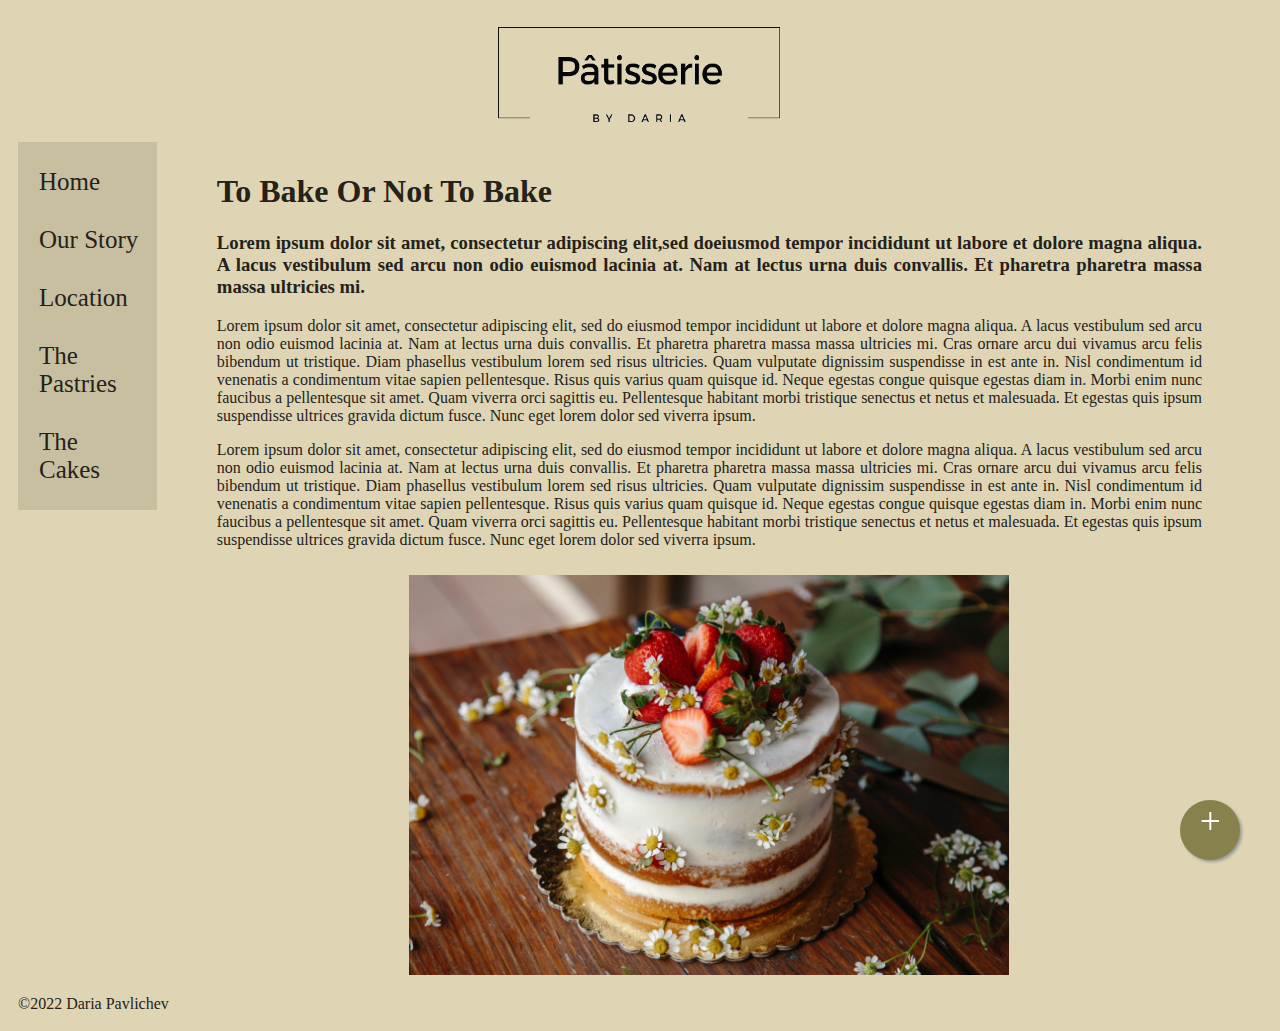
<file: index.html>
<!DOCTYPE html>
<html>
  <head>
    <title>Daria's Bakary</title>
    <link rel="stylesheet" href="style.css" />
    <meta name="description" content="This is the home page of a Patisserie website called Patisserie by Daria.">
    <meta name="keywords" content="patisserie, bakary, Daria, cakes">
  </head>
  <body>
    <div class="mainContent">
      <div class="theHeader">
        <a href="index.html"
          ><img
            src="Daria's Patisserie.png"
            alt="patisserie by Daria logo"
            width="300"
            height="110"
        /></a>
      </div>

      <div class="mainMenu">
        <div class="menu">
          <a href="index.html">Home</a><br />
          <a href="page1.html">Our Story</a><br />
          <a href="page2.html">Location</a><br />
          <a href="page3.html">The Pastries</a><br />
          <a href="page4.html">The Cakes</a>
        </div>
        <div class="main">
            <div class="indexText">
          <h1>To Bake Or Not To Bake</h1>
          <p>
            <h3>
                Lorem ipsum dolor sit amet, consectetur adipiscing elit,sed doeiusmod tempor incididunt ut labore et dolore magna aliqua. A lacus vestibulum sed arcu non odio euismod lacinia at. Nam at lectus urna duis convallis. Et pharetra pharetra massa massa ultricies mi. 
            </h3> 
          </p>
          <p>
            Lorem ipsum dolor sit amet, consectetur adipiscing elit, sed do
            eiusmod tempor incididunt ut labore et dolore magna aliqua. A lacus
            vestibulum sed arcu non odio euismod lacinia at. Nam at lectus urna
            duis convallis. Et pharetra pharetra massa massa ultricies mi. Cras
            ornare arcu dui vivamus arcu felis bibendum ut tristique. Diam
            phasellus vestibulum lorem sed risus ultricies. Quam vulputate
            dignissim suspendisse in est ante in. Nisl condimentum id venenatis
            a condimentum vitae sapien pellentesque. Risus quis varius quam
            quisque id. Neque egestas congue quisque egestas diam in. Morbi enim
            nunc faucibus a pellentesque sit amet. Quam viverra orci sagittis
            eu. Pellentesque habitant morbi tristique senectus et netus et
            malesuada. Et egestas quis ipsum suspendisse ultrices gravida dictum
            fusce. Nunc eget lorem dolor sed viverra ipsum.
          </p>
          <p>
            Lorem ipsum dolor sit amet, consectetur adipiscing elit, sed do
            eiusmod tempor incididunt ut labore et dolore magna aliqua. A lacus
            vestibulum sed arcu non odio euismod lacinia at. Nam at lectus urna
            duis convallis. Et pharetra pharetra massa massa ultricies mi. Cras
            ornare arcu dui vivamus arcu felis bibendum ut tristique. Diam
            phasellus vestibulum lorem sed risus ultricies. Quam vulputate
            dignissim suspendisse in est ante in. Nisl condimentum id venenatis
            a condimentum vitae sapien pellentesque. Risus quis varius quam
            quisque id. Neque egestas congue quisque egestas diam in. Morbi enim
            nunc faucibus a pellentesque sit amet. Quam viverra orci sagittis
            eu. Pellentesque habitant morbi tristique senectus et netus et
            malesuada. Et egestas quis ipsum suspendisse ultrices gravida dictum
            fusce. Nunc eget lorem dolor sed viverra ipsum.
          </p>
        </div>
 <div class="indexPic">
              <img
                src="jasmine-bartel-8LtrMQfeDkQ-unsplash.jpg"
                alt="strawberry and cream cake"
                width="600"
                height="400"
              />
            </div>
        </div>
      </div>

      


        
           
            

      <a href="page5.html" class="float">
        <i class="fa fa-plus my-float">+</i>
      </a>

      <div class="theFooter">©2022 Daria Pavlichev</div>
    </div>
  </body>
</html>
</file>
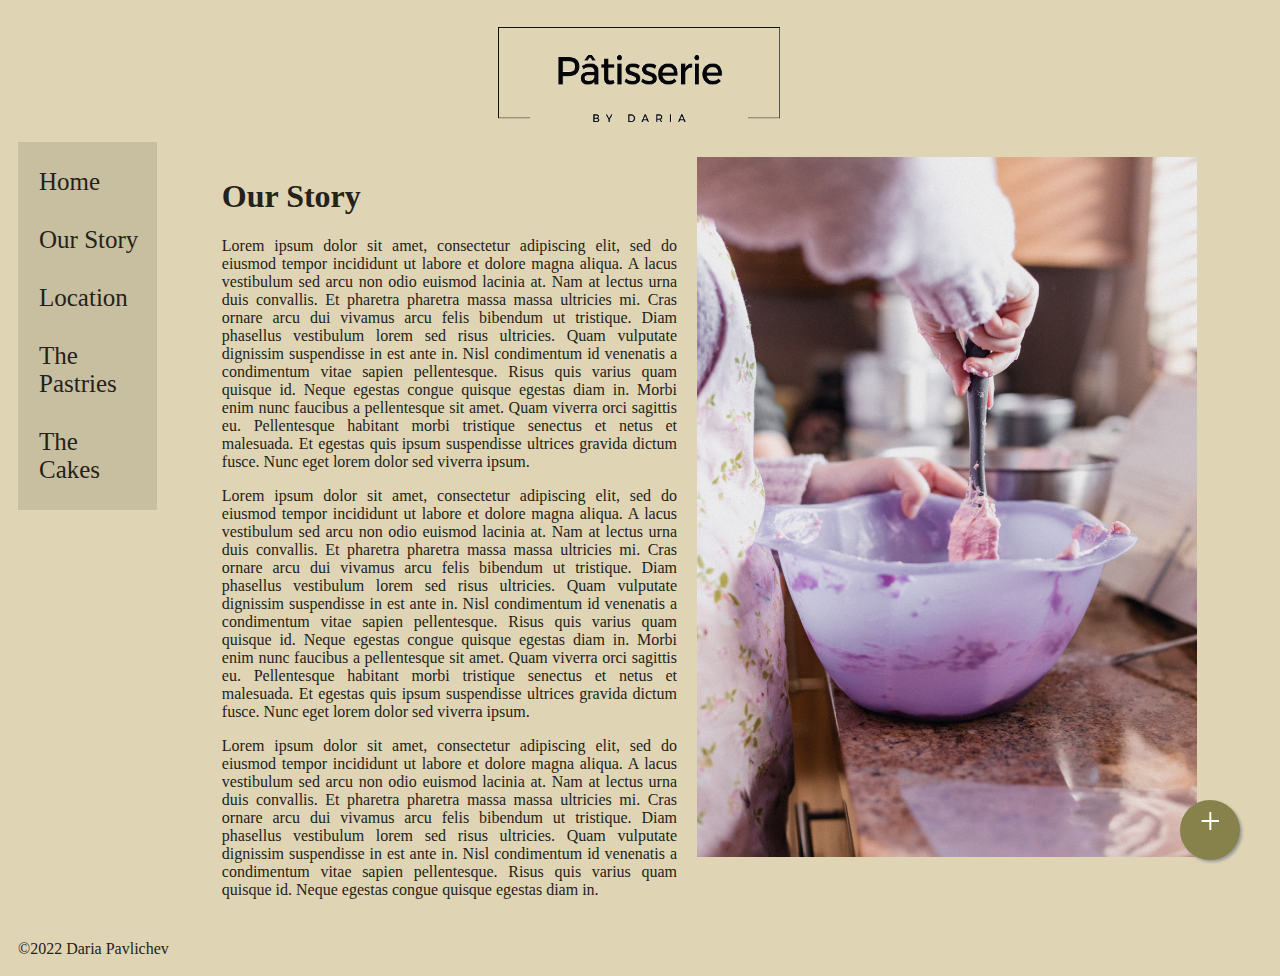
<file: page1.html>
<!DOCTYPE html>
<html>
  <head>
    <title>Our Story</title>
    <link rel="stylesheet" href="style.css" />
    <meta
      name="description"
      content="This is a page of a Patisserie website called Patisserie by Daria wich presents the story of the business."
    />
    <meta
      name="keywords"
      content="story, start, patisserie, bakary, Daria, cakes"
    />
  </head>
  <body>
    <div class="mainContent">
      <div class="theHeader">
        <a href="index.html"
          ><img
            src="Daria's Patisserie.png"
            alt="patisserie by Daria logo"
            width="300"
            height="110"
        /></a>
      </div>

      <div class="mainMenu">
        <div class="menu">
          <a href="index.html">Home</a><br />
          <a href="page1.html">Our Story</a> <br />
          <a href="page2.html">Location</a><br />
          <a href="page3.html">The Pastries</a><br />
          <a href="page4.html">The Cakes</a>
        </div>
        <div class="mainStory">
          <div class="text">
            <h1>Our Story</h1>
            <p>
              Lorem ipsum dolor sit amet, consectetur adipiscing elit, sed do
              eiusmod tempor incididunt ut labore et dolore magna aliqua. A
              lacus vestibulum sed arcu non odio euismod lacinia at. Nam at
              lectus urna duis convallis. Et pharetra pharetra massa massa
              ultricies mi. Cras ornare arcu dui vivamus arcu felis bibendum ut
              tristique. Diam phasellus vestibulum lorem sed risus ultricies.
              Quam vulputate dignissim suspendisse in est ante in. Nisl
              condimentum id venenatis a condimentum vitae sapien pellentesque.
              Risus quis varius quam quisque id. Neque egestas congue quisque
              egestas diam in. Morbi enim nunc faucibus a pellentesque sit amet.
              Quam viverra orci sagittis eu. Pellentesque habitant morbi
              tristique senectus et netus et malesuada. Et egestas quis ipsum
              suspendisse ultrices gravida dictum fusce. Nunc eget lorem dolor
              sed viverra ipsum.
            </p>
            <p>
              Lorem ipsum dolor sit amet, consectetur adipiscing elit, sed do
              eiusmod tempor incididunt ut labore et dolore magna aliqua. A
              lacus vestibulum sed arcu non odio euismod lacinia at. Nam at
              lectus urna duis convallis. Et pharetra pharetra massa massa
              ultricies mi. Cras ornare arcu dui vivamus arcu felis bibendum ut
              tristique. Diam phasellus vestibulum lorem sed risus ultricies.
              Quam vulputate dignissim suspendisse in est ante in. Nisl
              condimentum id venenatis a condimentum vitae sapien pellentesque.
              Risus quis varius quam quisque id. Neque egestas congue quisque
              egestas diam in. Morbi enim nunc faucibus a pellentesque sit amet.
              Quam viverra orci sagittis eu. Pellentesque habitant morbi
              tristique senectus et netus et malesuada. Et egestas quis ipsum
              suspendisse ultrices gravida dictum fusce. Nunc eget lorem dolor
              sed viverra ipsum.
            </p>
            <p>
              Lorem ipsum dolor sit amet, consectetur adipiscing elit, sed do
              eiusmod tempor incididunt ut labore et dolore magna aliqua. A
              lacus vestibulum sed arcu non odio euismod lacinia at. Nam at
              lectus urna duis convallis. Et pharetra pharetra massa massa
              ultricies mi. Cras ornare arcu dui vivamus arcu felis bibendum ut
              tristique. Diam phasellus vestibulum lorem sed risus ultricies.
              Quam vulputate dignissim suspendisse in est ante in. Nisl
              condimentum id venenatis a condimentum vitae sapien pellentesque.
              Risus quis varius quam quisque id. Neque egestas congue quisque
              egestas diam in.
            </p>
          </div>
          <div class="pic">
            <img
              src="sincerely-media-AgkDqFF2smM-unsplash.jpg"
              alt="girl mixing cake batter"
              width="500"
              height="700"
            />
          </div>
        </div>
      </div>

      <a href="page5.html" class="float">
        <i class="fa fa-plus my-float">+</i>
      </a>

      <div class="theFooter">©2022 Daria Pavlichev</div>
    </div>
  </body>
</html>
</file>
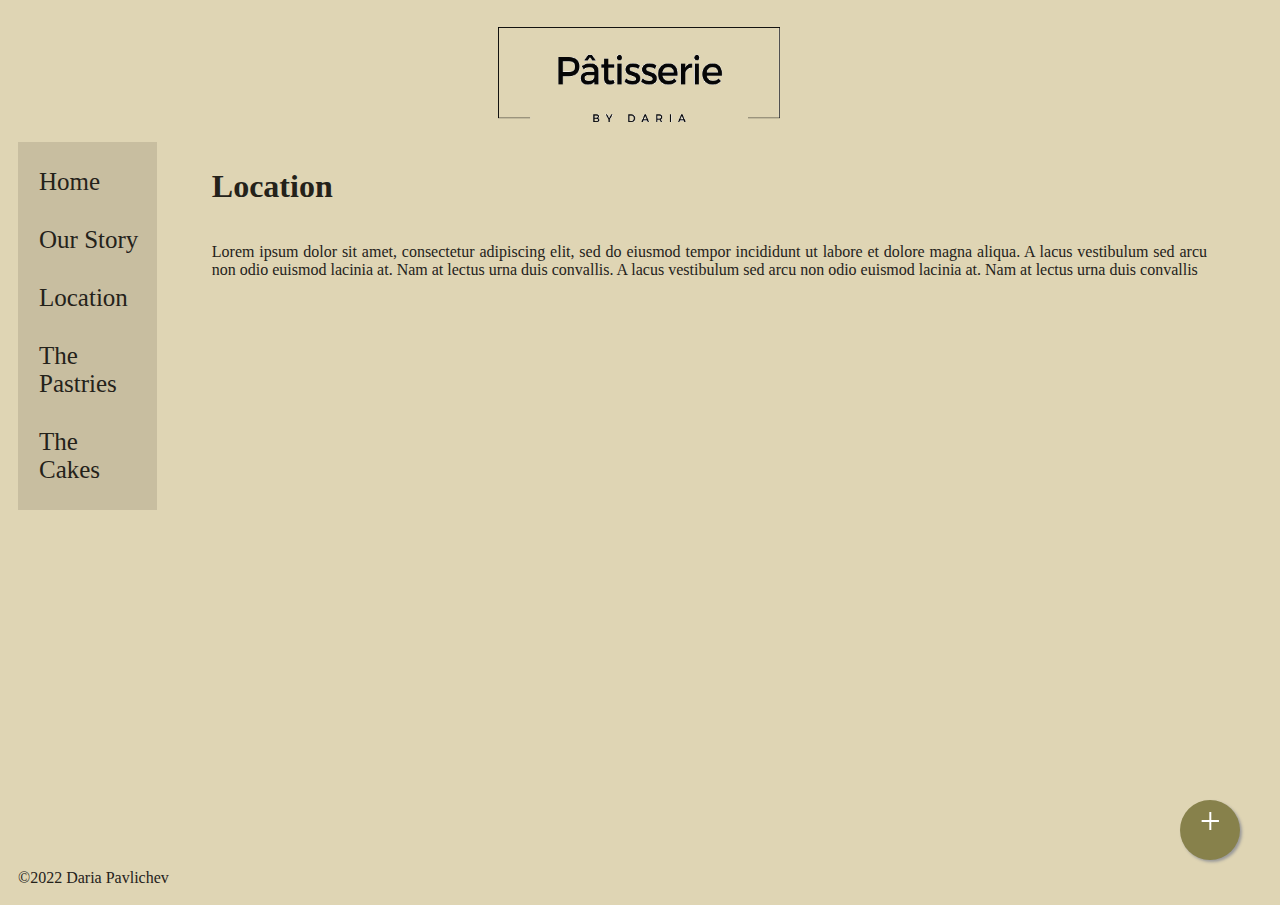
<file: page2.html>
<!DOCTYPE html>
<html>
  <head>
    <title>Location</title>
    <link rel="stylesheet" href="style.css" />
    <meta
      name="description"
      content="This is a page of a Patisserie website called Patisserie by Daria wich presents the location of the business."
    />
    <meta
      name="keywords"
      content="location, Haifa, HaNamal, patisserie, bakary, Daria, cakes"
    />
  </head>
  <body>
    <div class="mainContent">
      <div class="theHeader">
        <a href="index.html"
          ><img
            src="Daria's Patisserie.png"
            alt="patisserie by Daria logo"
            width="300"
            height="110"
        /></a>
      </div>

      <div class="mainMenu">
        <div class="menu">
          <a href="index.html">Home</a><br />
          <a href="page1.html">Our Story</a><br />
          <a href="page2.html">Location</a><br />
          <a href="page3.html">The Pastries</a><br />
          <a href="page4.html">The Cakes</a>
        </div>
        <div class="mainLocation">
          <h1>Location</h1>
          <p>
            Lorem ipsum dolor sit amet, consectetur adipiscing elit, sed do
            eiusmod tempor incididunt ut labore et dolore magna aliqua. A lacus
            vestibulum sed arcu non odio euismod lacinia at. Nam at lectus urna
            duis convallis. A lacus vestibulum sed arcu non odio euismod lacinia
            at. Nam at lectus urna duis convallis
          </p>
          <div class="mapouter">
            <div class="gmap_canvas">
              <iframe
                width="800"
                height="489"
                id="gmap_canvas"
                src="https://maps.google.com/maps?q=Ha-Namal%20St%206,%20Haifa&t=&z=13&ie=UTF8&iwloc=&output=embed"
                frameborder="0"
                scrolling="no"
                marginheight="0"
                marginwidth="0"
              ></iframe
              ><a href="https://2piratebay.org"></a><br /><style>
                .mapouter {
                  position: relative;
                  text-align: right;
                  height: 489px;
                  width: 800px;
                }</style
              ><a href="https://www.embedgooglemap.net"></a
              ><style>
                .gmap_canvas {
                  overflow: hidden;
                  background: none !important;
                  height: 489px;
                  width: 800px;
                }
              </style>
            </div>
          </div>
        </div>
      </div>

      <a href="page5.html" class="float">
        <i class="fa fa-plus my-float">+</i>
      </a>

      <div class="theFooter">©2022 Daria Pavlichev</div>
    </div>
  </body>
</html>
</file>
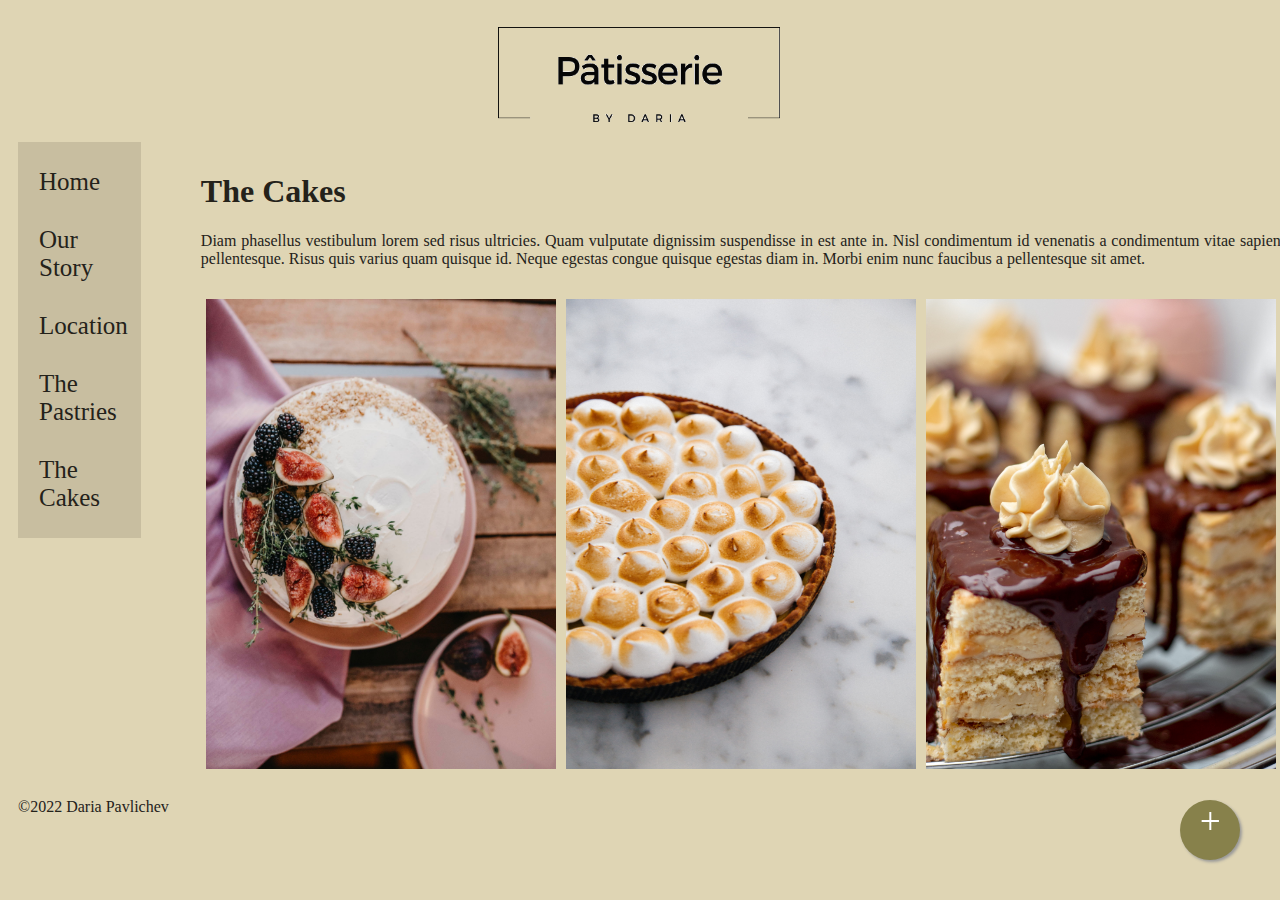
<file: page4.html>
<!DOCTYPE html>
<html>
  <head>
    <title>The Cakes</title>
    <link rel="stylesheet" href="style.css" />
    <meta
      name="description"
      content="This is a page of a Patisserie website called Patisserie by Daria wich presents the cakes that the business sells."
    />
    <meta name="keywords" content="patisserie, bakary, Daria, cakes" />
  </head>

  <body>
    <div class="mainContent">
      <div class="theHeader">
        <a href="index.html"
          ><img
            src="Daria's Patisserie.png"
            alt="patisserie by Daria logo"
            width="300"
            height="110"
        /></a>
      </div>

      <div class="mainMenu">
        <div class="menu">
          <a href="index.html">Home</a><br />
          <a href="page1.html">Our Story</a><br />
          <a href="page2.html">Location</a><br />
          <a href="page3.html">The Pastries</a><br />
          <a href="page4.html">The Cakes</a>
        </div>
        <div class="mainCakes">
          <div class="text2">
            <h1>The Cakes</h1>
            <p>
              Diam phasellus vestibulum lorem sed risus ultricies. Quam
              vulputate dignissim suspendisse in est ante in. Nisl condimentum
              id venenatis a condimentum vitae sapien pellentesque. Risus quis
              varius quam quisque id. Neque egestas congue quisque egestas diam
              in. Morbi enim nunc faucibus a pellentesque sit amet.
            </p>
          </div>
          <div class="container3">
            <div class="box7">
              <img
                src="patryk-sikora-x920-HZaelg-unsplash.jpg"
                alt="fruit Cake"
                width="350"
                height="470"
              />
            </div>
            <div class="box8">
              <img
                src="charlesdeluvio-EYWZp_UJaYw-unsplash.jpg"
                alt="lemon pie"
                width="350"
                height="470"
              />
            </div>
            <div class="box9">
              <img
                src="yulia-khlebnikova-Vt_o0r02N58-unsplash.jpg"
                alt="dolce de leche cake"
                width="350"
                height="470"
              />
            </div>
          </div>
        </div>
      </div>

      <a href="page5.html" class="float">
        <i class="fa fa-plus my-float">+</i>
      </a>

      <div class="theFooter">©2022 Daria Pavlichev</div>
    </div>
  </body>
</html>
</file>
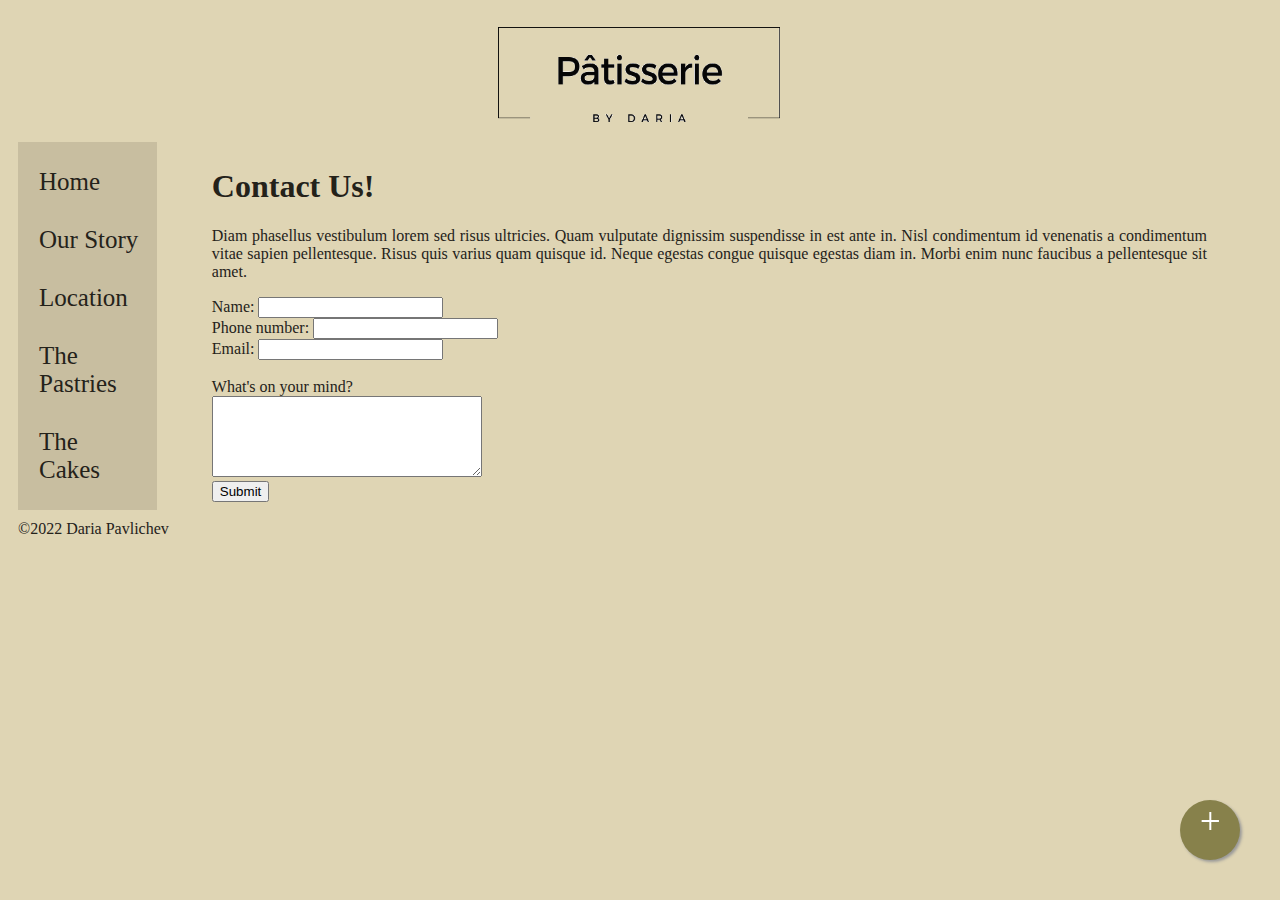
<file: page5.html>
<!DOCTYPE html>
<html>
  <head>
    <title>Contact Us</title>
    <link rel="stylesheet" href="style.css" />
    <meta
      name="description"
      content="This is a page of a Patisserie website called Patisserie by Daria wich presents the way you can contact that the business."
    />
    <meta name="keywords" content="contact, patisserie, bakary, Daria, cakes" />
  </head>
  <body>
    <div class="mainContent">
      <div class="theHeader">
        <a href="index.html"
          ><img
            src="Daria's Patisserie.png"
            alt="patisserie by Daria logo"
            width="300"
            height="110"
        /></a>
      </div>

      <div class="mainMenu">
        <div class="menu">
            <a href="index.html">Home</a><br />
          <a href="page1.html">Our Story</a><br />
          <a href="page2.html">Location</a><br />
          <a href="page3.html">The Pastries</a><br />
          <a href="page4.html">The Cakes</a>
        </div>
        <div class="mainCakes">
          <h1>Contact Us!</h1>
          <p>
            Diam phasellus vestibulum lorem sed risus ultricies. Quam vulputate
            dignissim suspendisse in est ante in. Nisl condimentum id venenatis
            a condimentum vitae sapien pellentesque. Risus quis varius quam
            quisque id. Neque egestas congue quisque egestas diam in. Morbi enim
            nunc faucibus a pellentesque sit amet.
          </p>

          
      <form>
        <label for="fname">Name:</label>
        <input type="text" id="name" name="name" value="" /><br />
        <label for="lname">Phone number:</label>
        <input type="text" id="phone" name="phone" value="" /><br />
        <label for="lname">Email:</label>
        <input type="text" id="email" name="email" value="" /><br /> <br />
        <label for="lname">What's on your mind?</label> <br/>
        <textarea rows = "5" cols = "31" name = "description">

          </textarea> <br />
          <input type="submit" value="Submit">
</form>
      </form>

        </div>
      </div>

      <a href="page5.html" class="float">
        <i class="fa fa-plus my-float">+</i>
      </a>

      <div class="theFooter">©2022 Daria Pavlichev</div>
    </div>
  </body>
</html>
</file>
<file: style.css>
body {
  font-family: "Segoe UI";
  background-color: #dfd5b4;
  text-align: justify;
  color: #24221a;
}

div {
  padding: 5px;
}

.theHeader {
  display: flex;
  background-color: #dfd5b4;
  flex-basis: 15%;
  justify-content: center;
}

.mainContent {
  display: flex;
  flex-direction: column;
}

.mainMenu {
  display: flex;
  flex-basis: 80%;
}

.main {
  flex-basis: 80%;
  margin: 0px 50px 0px 50px;
}

.indexPic {
  display: flex;
  justify-content: center;
}

.mainStory {
  display: flex;
  flex-basis: 80%;
  margin: 0px 50px 0px 50px;
}

.text {
  flex: 3;
  margin: 5px;
}

.pic {
  flex: 2;
  align-items: center;
  margin: 5px;
}

.mainLocation {
  display: flex;
  flex-direction: column;
  margin: 0px 50px 0px 50px;
  flex-basis: 80%;
}

.mapouter {
  margin: 30px;
}

.mainPastries {
  flex-basis: 80%;
  margin: 0px 50px 0px 50px;
}

.mainCakes {
  flex-basis: 80%;
  margin: 0px 50px 0px 50px;
}

.menu {
  flex: 1;
  height: 100%;
  background-color: #c8bea0;
  padding-top: 20px;
  padding-bottom: 20px;
}

.menu a:hover {
  color: #f1f1f1;
}

.menu a {
  padding: 6px 8px 6px 16px;
  text-decoration: none;
  font-size: 25px;
  color: #24221a;
  display: block;
}

.container1 {
  display: flex;
}

.container2 {
  display: flex;
}

.container3 {
  display: flex;
}

.theFooter {
  display: flex;
  background-color: #dfd5b4;
  flex-basis: 50%;
}

.float {
  position: fixed;
  width: 60px;
  height: 60px;
  bottom: 40px;
  right: 40px;
  background-color: #87814b;
  color: #fff;
  border-radius: 50px;
  text-align: center;
  box-shadow: 2px 2px 3px #999;
  text-decoration: none;
  font-size: 37px;
}

.my-float {
  margin-top: 22px;
}
</file>
